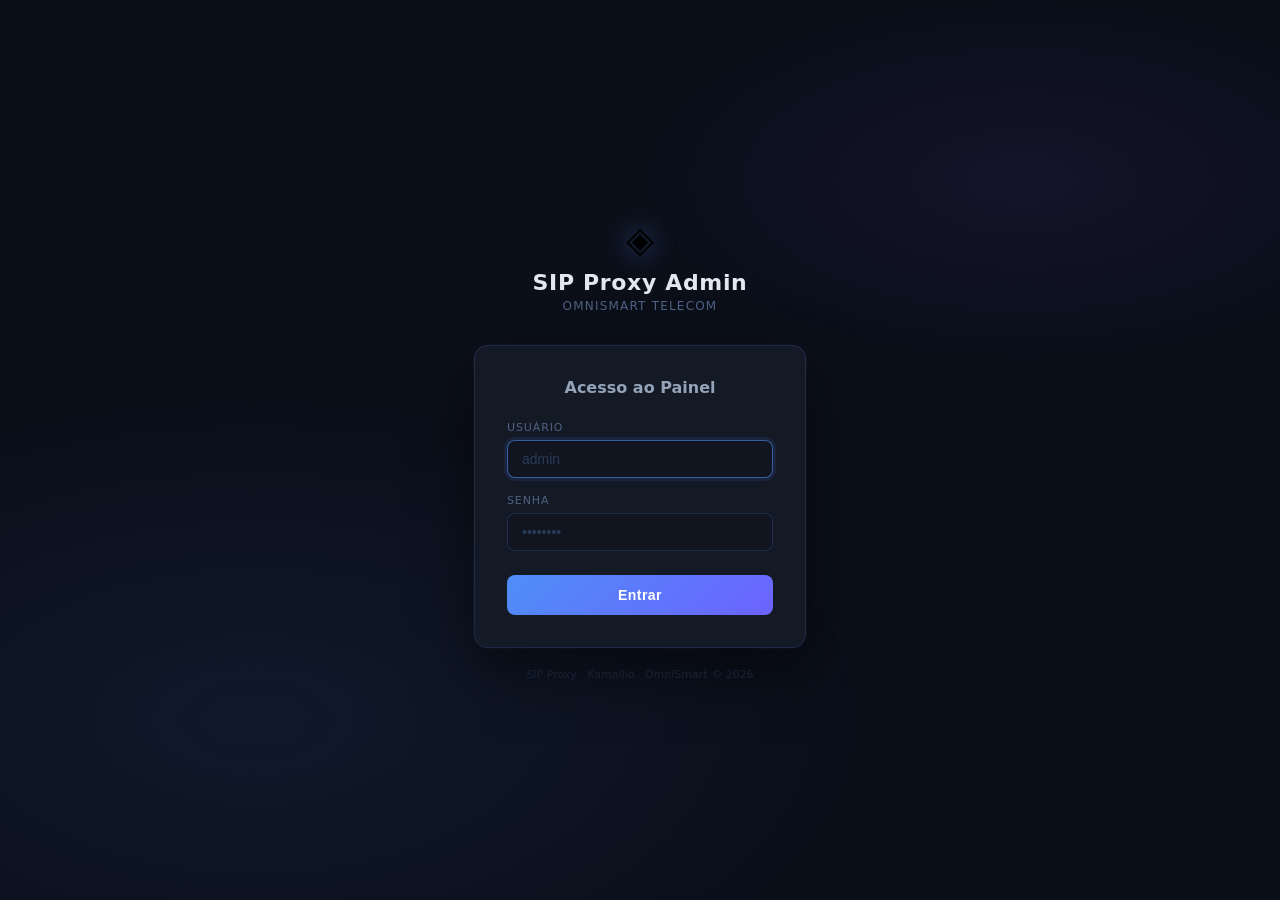
<file: sip-admin/templates/login.html>
<!DOCTYPE html>
<html lang="pt-BR">
<head>
<meta charset="UTF-8">
<meta name="viewport" content="width=device-width, initial-scale=1.0">
<title>Login — SIP Proxy Admin</title>
<style>
* { box-sizing: border-box; margin: 0; padding: 0; }

body {
  background: #0b0f1a;
  min-height: 100vh;
  display: flex;
  align-items: center;
  justify-content: center;
  font-family: 'Segoe UI', system-ui, sans-serif;
}

/* fundo animado */
body::before {
  content: '';
  position: fixed;
  inset: 0;
  background:
    radial-gradient(ellipse 80% 60% at 20% 80%, rgba(79,142,247,.08) 0%, transparent 60%),
    radial-gradient(ellipse 60% 40% at 80% 20%, rgba(139,92,246,.07) 0%, transparent 50%);
  pointer-events: none;
}

.login-wrap {
  width: 100%;
  max-width: 380px;
  padding: 24px;
  position: relative;
  z-index: 1;
}

.brand {
  text-align: center;
  margin-bottom: 32px;
}

.brand-icon {
  font-size: 36px;
  display: block;
  margin-bottom: 10px;
  filter: drop-shadow(0 0 12px rgba(79,142,247,.5));
}

.brand-name {
  font-size: 22px;
  font-weight: 700;
  color: #e2e8f0;
  letter-spacing: .03em;
}

.brand-sub {
  font-size: 12px;
  color: #4f6282;
  margin-top: 4px;
  text-transform: uppercase;
  letter-spacing: .1em;
}

.card {
  background: rgba(22, 27, 39, 0.95);
  border: 1px solid rgba(79,142,247,.15);
  border-radius: 14px;
  padding: 32px;
  box-shadow: 0 24px 60px rgba(0,0,0,.5), 0 0 0 1px rgba(255,255,255,.03);
  backdrop-filter: blur(10px);
}

.form-title {
  font-size: 16px;
  font-weight: 600;
  color: #94a3b8;
  margin-bottom: 24px;
  text-align: center;
}

.field {
  margin-bottom: 16px;
}

label {
  display: block;
  font-size: 11px;
  color: #4f6282;
  text-transform: uppercase;
  letter-spacing: .08em;
  margin-bottom: 6px;
}

input {
  width: 100%;
  background: rgba(15,20,30,.8);
  border: 1px solid rgba(79,142,247,.2);
  border-radius: 8px;
  color: #e2e8f0;
  padding: 10px 14px;
  font-size: 14px;
  outline: none;
  transition: border-color .2s, box-shadow .2s;
}

input:focus {
  border-color: rgba(79,142,247,.6);
  box-shadow: 0 0 0 3px rgba(79,142,247,.1);
}

input::placeholder { color: #2a3a5a; }

.btn-login {
  width: 100%;
  padding: 12px;
  margin-top: 8px;
  background: linear-gradient(135deg, #4f8ef7, #6c63ff);
  border: none;
  border-radius: 8px;
  color: #fff;
  font-size: 14px;
  font-weight: 600;
  cursor: pointer;
  transition: opacity .2s, transform .1s;
  letter-spacing: .03em;
}

.btn-login:hover  { opacity: .9; }
.btn-login:active { transform: scale(.98); }
.btn-login:disabled { opacity: .5; cursor: not-allowed; }

.error-msg {
  background: rgba(239,68,68,.1);
  border: 1px solid rgba(239,68,68,.3);
  border-radius: 7px;
  color: #fca5a5;
  font-size: 13px;
  padding: 10px 14px;
  margin-top: 14px;
  display: none;
  text-align: center;
}

.footer-note {
  text-align: center;
  font-size: 11px;
  color: #1e2d45;
  margin-top: 20px;
}
</style>
</head>
<body>
<div class="login-wrap">
  <div class="brand">
    <span class="brand-icon">◈</span>
    <div class="brand-name">SIP Proxy Admin</div>
    <div class="brand-sub">OmniSmart Telecom</div>
  </div>

  <div class="card">
    <div class="form-title">Acesso ao Painel</div>

    <form id="login-form" onsubmit="doLogin(event)">
      <div class="field">
        <label>Usuário</label>
        <input id="username" type="text" placeholder="admin" autocomplete="username" autofocus />
      </div>
      <div class="field">
        <label>Senha</label>
        <input id="password" type="password" placeholder="••••••••" autocomplete="current-password" />
      </div>
      <button class="btn-login" id="btn-login" type="submit">Entrar</button>
      <div class="error-msg" id="error-msg"></div>
    </form>
  </div>

  <div class="footer-note">SIP Proxy · Kamailio · OmniSmart © 2026</div>
</div>

<script>
async function doLogin(e) {
  e.preventDefault();
  const btn = document.getElementById('btn-login');
  const err = document.getElementById('error-msg');
  const username = document.getElementById('username').value.trim();
  const password = document.getElementById('password').value;

  err.style.display = 'none';
  btn.disabled = true;
  btn.textContent = 'Aguarde...';

  try {
    const res = await fetch('/login', {
      method: 'POST',
      headers: { 'Content-Type': 'application/json' },
      body: JSON.stringify({ username, password })
    });
    const data = await res.json();
    if (data.ok) {
      window.location.href = '/';
    } else {
      err.textContent = data.error || 'Erro ao autenticar';
      err.style.display = 'block';
      btn.disabled = false;
      btn.textContent = 'Entrar';
      document.getElementById('password').value = '';
      document.getElementById('password').focus();
    }
  } catch (ex) {
    err.textContent = 'Erro de conexão com o servidor';
    err.style.display = 'block';
    btn.disabled = false;
    btn.textContent = 'Entrar';
  }
}
</script>
</body>
</html>
</file>
